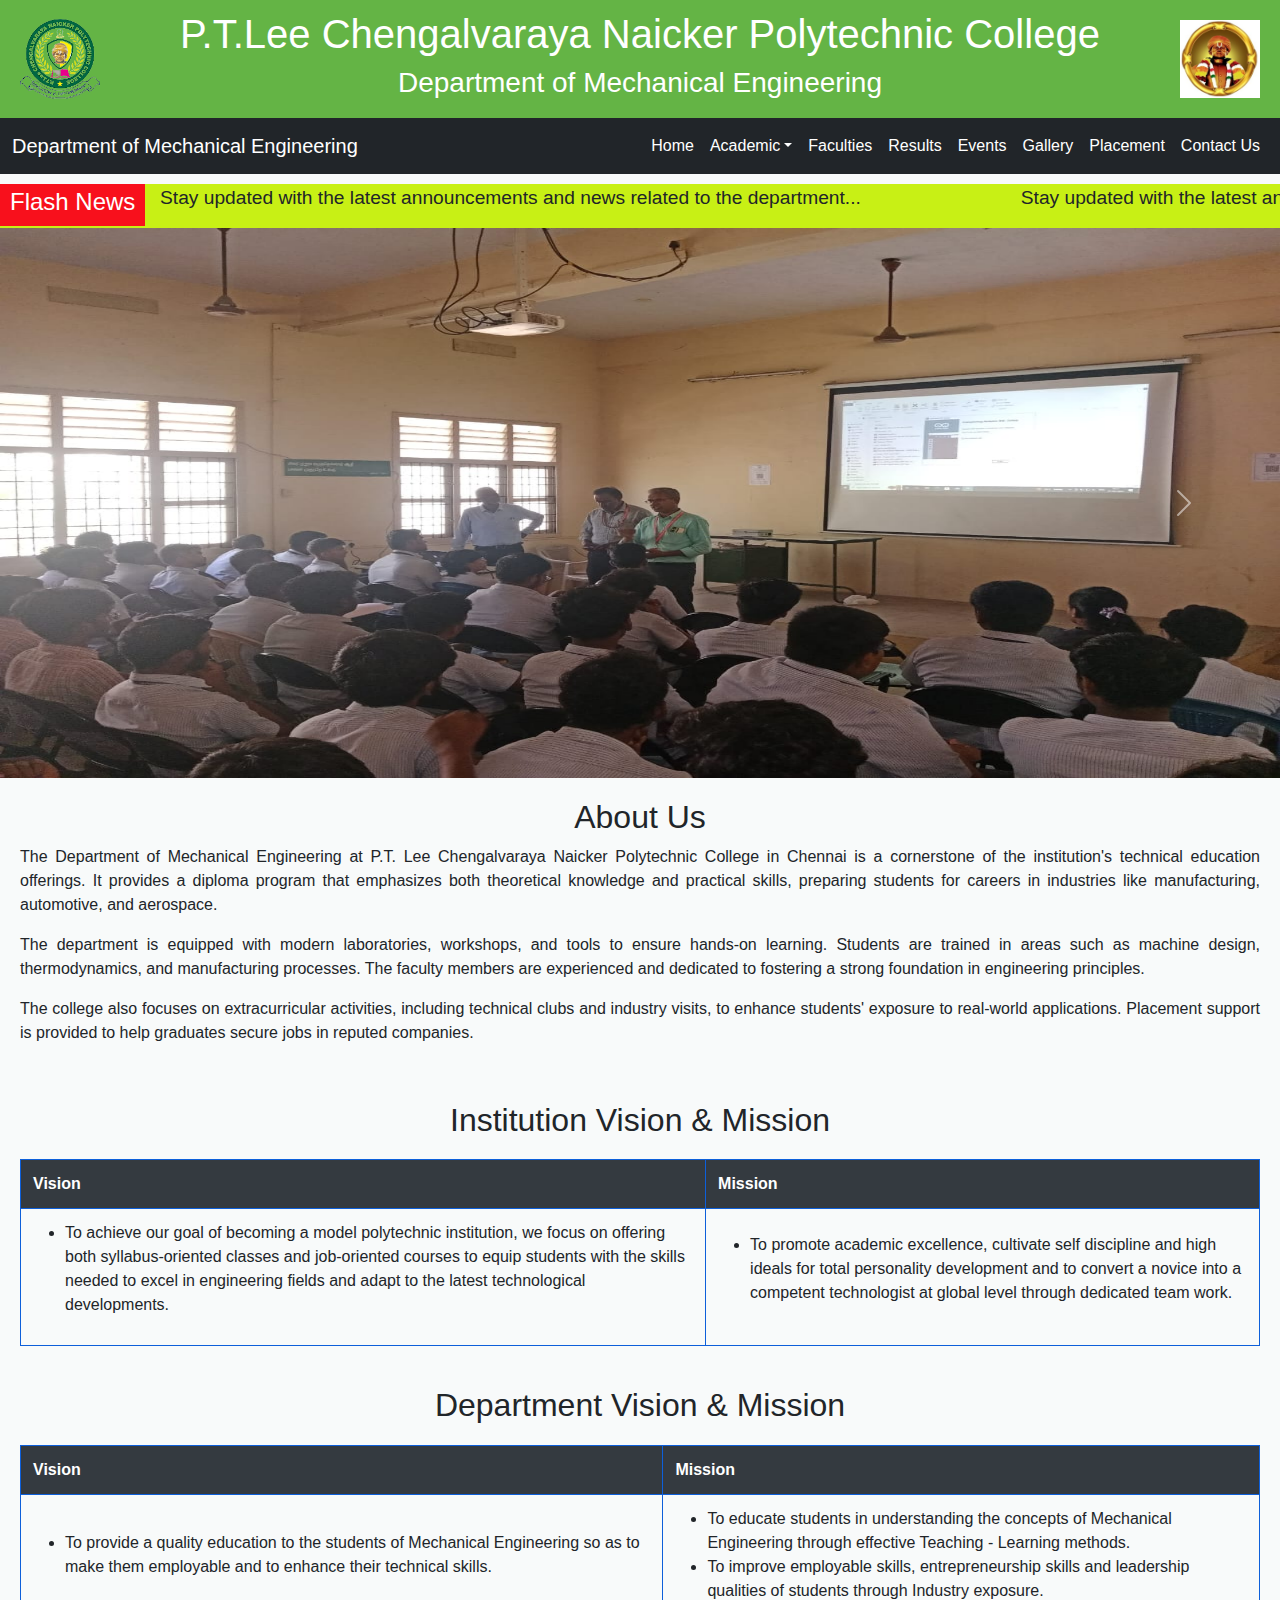
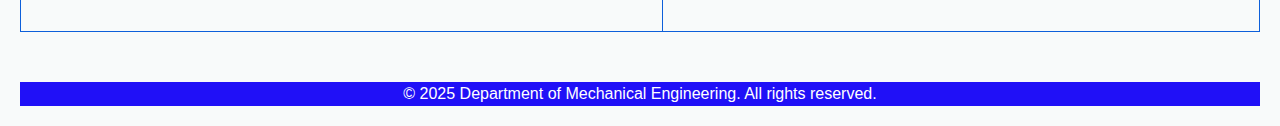
<file: index.html>
<!DOCTYPE html>
<html lang="en">
<head>
    <meta charset="UTF-8">
    <meta name="viewport" content="width=device-width, initial-scale=1.0">
    <title>Department of Mechanical Engineering</title>
    <link rel="shortcut icon" href="/images/logo1.png" type="image/x-icon">
    <!-- Bootstrap & FontAwesome CDN -->
    <link href="https://cdn.jsdelivr.net/npm/bootstrap@5.1.0/dist/css/bootstrap.min.css" rel="stylesheet">
    <link href="https://cdnjs.cloudflare.com/ajax/libs/font-awesome/6.0.0-beta3/css/all.min.css" rel="stylesheet">
    <link rel="stylesheet" href="styles.css">
    <style>
        /* Additional Inline Styles for Animation */
        @keyframes fadeIn {
            0% { opacity: 0; }
            100% { opacity: 1; }
        }
        .fadeIn {
            animation: fadeIn 2s ease-in;
        }
    </style>
</head>
<body>
    <!-- Header -->
    <header class="fadeIn">
        <div class="header-container d-flex justify-content-between align-items-center">
            <img src="images/logo1.png" alt="Logo 1" class="logo">
            <div class="text-center">
                <h1>P.T.Lee Chengalvaraya Naicker Polytechnic College</h1>
                <h3>Department of Mechanical Engineering</h3>
            </div>
            <img src="images/logo2.png" alt="Logo 2" class="logo">
        </div>
    </header>

    <!-- Navigation Bar -->
    <nav class="navbar navbar-expand-lg navbar-dark bg-dark">
        <div class="container-fluid">
            <a class="navbar-brand" href="index.html">Department of Mechanical Engineering</a>
            <button class="navbar-toggler" type="button" data-bs-toggle="collapse" data-bs-target="#navbarNav" aria-controls="navbarNav" aria-expanded="false" aria-label="Toggle navigation">
                <span class="navbar-toggler-icon"></span>
            </button>
            <div class="collapse navbar-collapse" id="navbarNav">
                <ul class="navbar-nav ms-auto">
                    <li class="nav-item"><a class="nav-link" href="index.html">Home</a></li>
                    
                    <li class="nav-item dropdown">
                        <a class="nav-link dropdown-toggle" href="#" id="navbarDropdownAcademic" role="button" data-bs-toggle="dropdown" aria-expanded="false">Academic</a>
                        <ul class="dropdown-menu" aria-labelledby="navbarDropdownAcademic">
                            <li><a class="dropdown-item" href="syllabus.html">Syllabus</a></li>
                            <li><a class="dropdown-item" href="https://tndotehub.in/qp/qp.php" target="_blank">Theory Question Bank</a></li>
                            <li><a class="dropdown-item" href="https://dte.tn.gov.in/-n-scheme-vi-th-semester-practical-question-bank-for-regular-courses-updated" target="_blank">Practical Question Bank</a></li>
                        </ul>
                    </li>
                    <li class="nav-item"><a class="nav-link" href="faculties.html">Faculties</a></li>
                    <li class="nav-item"><a class="nav-link" href="results.html">Results</a></li>
                    <li class="nav-item"><a class="nav-link" href="events.html">Events</a></li>
                    <li class="nav-item"><a class="nav-link" href="gallery.html">Gallery</a></li>
                    <li class="nav-item"><a class="nav-link" href="placement.html">Placement</a></li>
                    <li class="nav-item"><a class="nav-link" href="contact.html">Contact Us</a></li>
                </ul>
            </div>
        </div>
    </nav>

    <!-- Home Page Sections -->
    <main>
        <!-- Flash News Section -->
<section id="flash-news" class="fadeIn">
    <div class="flash-news-container">
        <h3 class="flash-news-heading">Flash News</h3>
        <p class="flash-news-content">Stay updated with the latest announcements and news related to the department...</p> 
        <p class="flash-news-content">Stay updated with the latest announcements and news related to the department...</p>
    </div>
</section>

       <!-- Image Slider Section -->
        <center><section id="image-slider" class="fadeIn">
            <!-- <h3>Photo Gallery</h3> -->
            <div id="carouselExample" class="carousel slide" data-bs-ride="carousel">
                <div class="carousel-inner">
                    <div class="carousel-item active">
                        <img src="images/slide1.jpeg" class="d-block w-100" style="height: 550px;" alt="Slide 1">
                    </div>
                    <div class="carousel-item">
                        <img src="images/slide2.jpeg" class="d-block w-100" alt="Slide 2">
                    </div>
                    <div class="carousel-item">
                        <img src="images/slide3.jpeg" class="d-block w-100" alt="Slide 3">
                    </div>
                    <div class="carousel-item">
                        <img src="images/slide4.jpeg" class="d-block w-100" alt="Slide 3">
                    </div>
                </div>
                <button class="carousel-control-prev" type="button" data-bs-target="#carouselExample" data-bs-slide="prev">
                    <span class="carousel-control-prev-icon" aria-hidden="true"></span>
                    <span class="visually-hidden">Previous</span>
                </button>
                <button class="carousel-control-next" type="button" data-bs-target="#carouselExample" data-bs-slide="next">
                    <span class="carousel-control-next-icon" aria-hidden="true"></span>
                    <span class="visually-hidden">Next</span>
                </button>
            </div>
        </section></center>

        <section id="about-us" class="fadeIn" style="padding: 20px;">
            <center><h2>About Us</h2></center>
            <p style="text-align: justify;">The Department of Mechanical Engineering at P.T. Lee Chengalvaraya Naicker Polytechnic College in Chennai is a cornerstone of the institution's technical education offerings. It provides a diploma program that emphasizes both theoretical knowledge and practical skills, preparing students for careers in industries like manufacturing, automotive, and aerospace.</p>

            <p style="text-align: justify;">The department is equipped with modern laboratories, workshops, and tools to ensure hands-on learning. Students are trained in areas such as machine design, thermodynamics, and manufacturing processes. The faculty members are experienced and dedicated to fostering a strong foundation in engineering principles.</p>

            <p style="text-align: justify;">The college also focuses on extracurricular activities, including technical clubs and industry visits, to enhance students' exposure to real-world applications. Placement support is provided to help graduates secure jobs in reputed companies.</p>
        </section>

        <section id="institution-vision-mission" class="fadeIn" style="padding: 20px;">
            <center>
                <h2>Institution Vision & Mission</h2>
                <table style="align-content: center;">
                    <tr><th>Vision</th><th>Mission</th></tr>
                    <tr><td><ul><li>To achieve our goal of becoming a model polytechnic institution, we focus on offering both syllabus-oriented classes and job-oriented courses to equip students with the skills needed to excel in engineering fields and adapt to the latest technological developments.</li></ul>
                    
                    </td><td><ul><li>To promote academic excellence, cultivate self discipline and high ideals for total personality development and to convert a novice into a competent technologist at global level through dedicated team work.</li>
                    </ul></td></tr>
                </table>
                
            </section>
            </center>
            

        <section id="department-vision-mission" class="fadeIn" style="padding: 20px;">
            <center>
                <h2>Department Vision & Mission</h2>
                <table style="align-content: center;">
                    <tr><th>Vision</th><th>Mission</th></tr>
                    <tr><td><ul><li>To provide a quality education to the students of Mechanical Engineering so as to make them employable and to enhance their technical skills.</li></ul>
                    
                    </td><td><ul><li>To educate students in understanding the concepts of Mechanical Engineering through effective Teaching - Learning methods.</li>
                    <li>To improve employable skills, entrepreneurship skills and leadership qualities of students through Industry exposure.</li></ul></td></tr>
                </table>
                
            </section>
            </center>
        </section>

 
       
    </main>

    <!-- Footer Section -->
    <footer class="fadeIn">
        <p>&copy; 2025 Department of Mechanical Engineering. All rights reserved.</p>
    </footer>

    <!-- External JS for Bootstrap -->
    <script src="https://cdn.jsdelivr.net/npm/bootstrap@5.1.0/dist/js/bootstrap.bundle.min.js"></script>
</body>
</html>
</file>
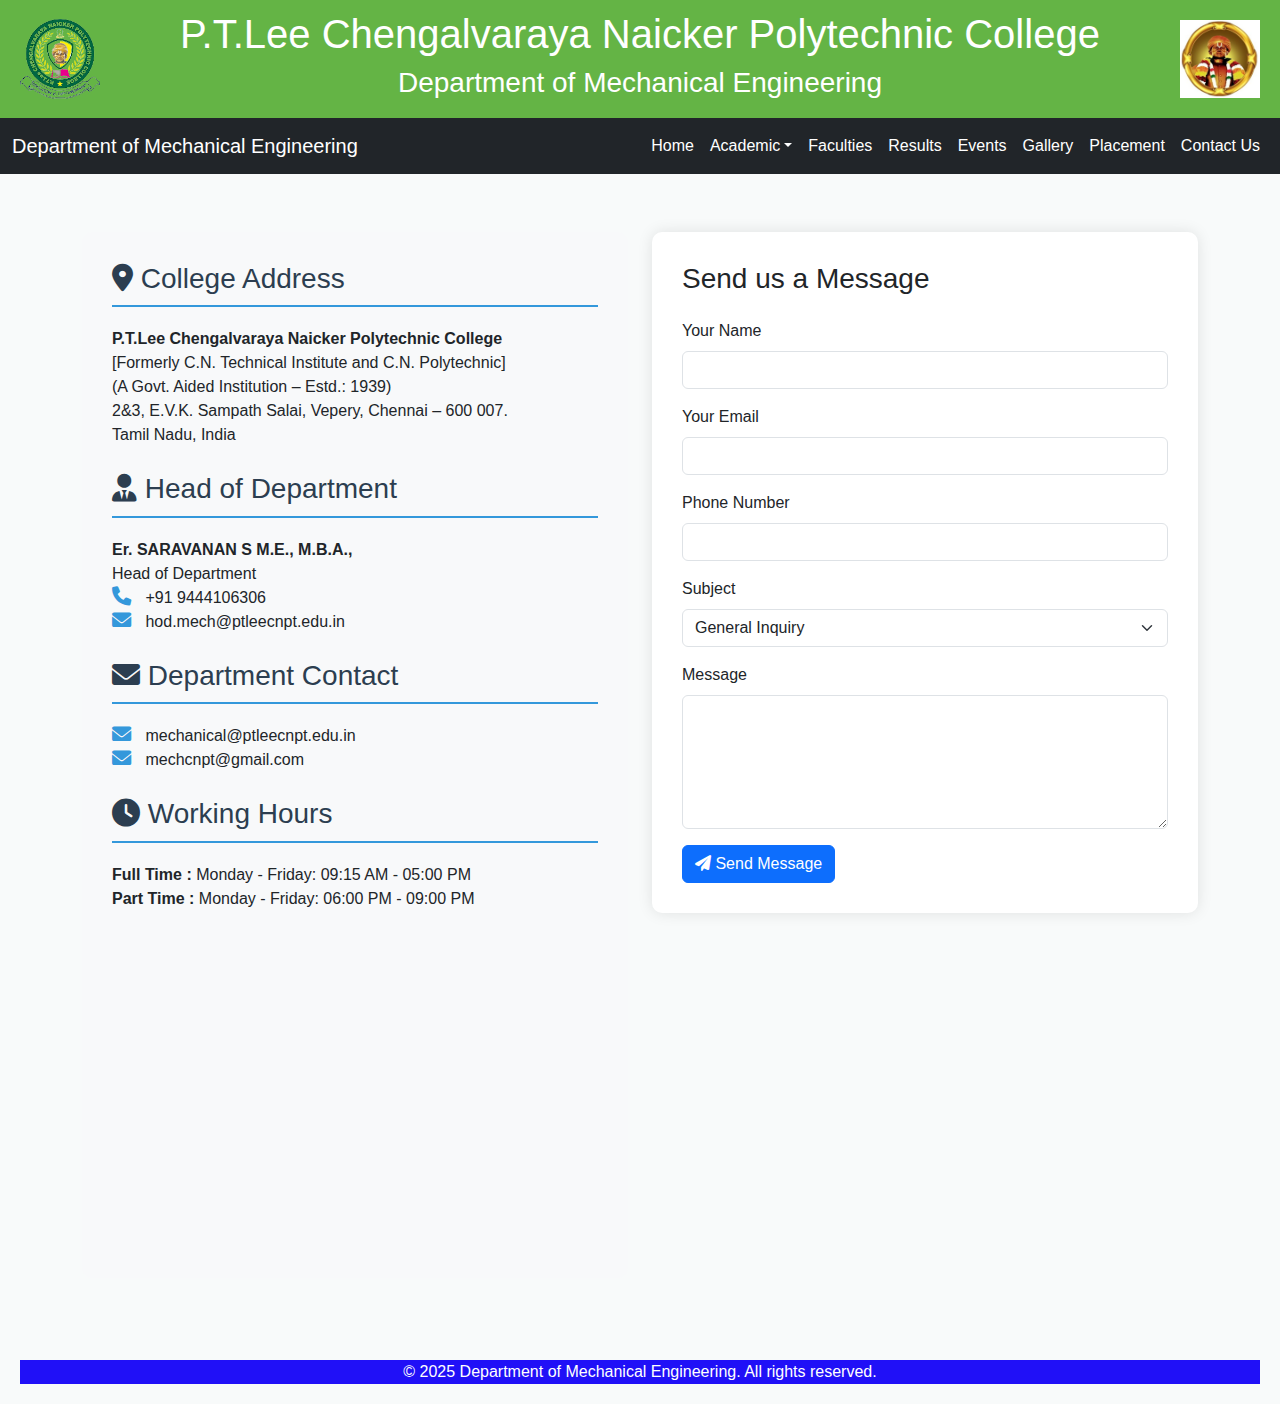
<file: contact.html>
<!DOCTYPE html>
<html lang="en">
<head>
    <meta charset="UTF-8">
    <meta name="viewport" content="width=device-width, initial-scale=1.0">
    <title>Contact Us - Department of Mechanical Engineering</title>
    <link rel="shortcut icon" href="/images/logo1.png" type="image/x-icon">
    <!-- Bootstrap & FontAwesome CDN -->
    <link href="https://cdn.jsdelivr.net/npm/bootstrap@5.1.0/dist/css/bootstrap.min.css" rel="stylesheet">
    <link rel="stylesheet" href="https://cdnjs.cloudflare.com/ajax/libs/font-awesome/6.0.0-beta3/css/all.min.css">
    <link rel="stylesheet" href="styles.css">
    <style>
        body {
            font-family: 'Segoe UI', Tahoma, Geneva, Verdana, sans-serif;
        }
        .contact-info {
            background-color: #f8f9fa;
            padding: 30px;
            border-radius: 10px;
            height: 100%;
        }
        .contact-info h3 {
            color: #2c3e50;
            border-bottom: 2px solid #3498db;
            padding-bottom: 10px;
            margin-bottom: 20px;
        }
        .contact-item {
            margin-bottom: 25px;
        }
        .contact-item i {
            color: #3498db;
            font-size: 1.2rem;
            margin-right: 10px;
        }
        .contact-form {
            padding: 30px;
            background-color: white;
            border-radius: 10px;
            box-shadow: 0 0 15px rgba(0,0,0,0.1);
        }
        .map-container {
            margin-top: 30px;
            border-radius: 10px;
            overflow: hidden;
        }
    </style>
</head>
<body>
    <!-- Header -->
    <header class="fadeIn">
        <div class="header-container d-flex justify-content-between align-items-center">
            <img src="/images/logo1.png" alt="Logo 1" class="logo">
            <div class="text-center">
                <h1>P.T.Lee Chengalvaraya Naicker Polytechnic College</h1>
                <h3>Department of Mechanical Engineering</h3>
            </div>
            <img src="/images/logo2.png" alt="Logo 2" class="logo">
        </div>
    </header>

    <!-- Navigation Bar -->
    <nav class="navbar navbar-expand-lg navbar-dark bg-dark">
        <div class="container-fluid">
            <a class="navbar-brand" href="#">Department of Mechanical Engineering</a>
            <button class="navbar-toggler" type="button" data-bs-toggle="collapse" data-bs-target="#navbarNav" aria-controls="navbarNav" aria-expanded="false" aria-label="Toggle navigation">
                <span class="navbar-toggler-icon"></span>
            </button>
            <div class="collapse navbar-collapse" id="navbarNav">
                <ul class="navbar-nav ms-auto">
                    <li class="nav-item"><a class="nav-link" href="index.html">Home</a></li>
                    <li class="nav-item dropdown">
                        <a class="nav-link dropdown-toggle" href="#" id="navbarDropdownAcademic" role="button" data-bs-toggle="dropdown" aria-expanded="false">Academic</a>
                        <ul class="dropdown-menu" aria-labelledby="navbarDropdownAcademic">
                            <li><a class="dropdown-item" href="syllabus.html">Syllabus</a></li>
                            <li><a class="dropdown-item" href="https://tndotehub.in/qp/qp.php" target="_blank">Theory Question Bank</a></li>
                            <li><a class="dropdown-item" href="https://dte.tn.gov.in/-n-scheme-vi-th-semester-practical-question-bank-for-regular-courses-updated" target="_blank">Practical Question Bank</a></li>
                        </ul>
                    </li>
                    <li class="nav-item"><a class="nav-link" href="faculties.html">Faculties</a></li>
                    <li class="nav-item"><a class="nav-link" href="results.html">Results</a></li>
                    <li class="nav-item"><a class="nav-link" href="events.html">Events</a></li>
                    <li class="nav-item"><a class="nav-link" href="gallery.html">Gallery</a></li>
                    <li class="nav-item"><a class="nav-link" href="placement.html">Placement</a></li>
                    <li class="nav-item"><a class="nav-link active" href="contact.html">Contact Us</a></li>
                </ul>
            </div>
        </div>
    </nav>

    <main class="container mt-5 mb-5">
        <div class="row">
            <!-- Left Column - Contact Information -->
            <div class="col-md-6 mb-4">
                <div class="contact-info">
                    <h3><i class="fas fa-map-marker-alt"></i> College Address</h3>
                    <div class="contact-item">
                        <p>
                            <strong>P.T.Lee Chengalvaraya Naicker Polytechnic College</strong><br>
                            [Formerly C.N. Technical Institute and C.N. Polytechnic] <br>
                            (A Govt. Aided Institution – Estd.: 1939)<br>
                            2&3, E.V.K. Sampath Salai, Vepery, Chennai – 600 007.<br>
                            Tamil Nadu, India
                        </p>
                    </div>

                    <h3><i class="fas fa-user-tie"></i> Head of Department</h3>
                    <div class="contact-item">
                        <p>
                            <strong>Er. SARAVANAN S M.E., M.B.A.,</strong><br>
                            Head of Department<br>
                            <i class="fas fa-phone"></i> +91 9444106306<br>
                            <i class="fas fa-envelope"></i> hod.mech@ptleecnpt.edu.in
                        </p>
                    </div>

                    <h3><i class="fas fa-envelope"></i> Department Contact</h3>
                    <div class="contact-item">
                        <p>
                            <!-- <i class="fas fa-phone"></i> +91 [Department Phone]<br>
                            <i class="fas fa-fax"></i> +91 [Fax Number]<br> -->
                            <i class="fas fa-envelope"></i> mechanical@ptleecnpt.edu.in <br>
                            <i class="fas fa-envelope"></i> mechcnpt@gmail.com
                        </p>
                    </div>

                    <h3><i class="fas fa-clock"></i> Working Hours</h3>
                    <div class="contact-item">
                        <p>
                            <strong>Full Time :</strong> Monday - Friday: 09:15 AM - 05:00 PM<br>
                            <strong>Part Time :</strong> Monday - Friday: 06:00 PM - 09:00 PM<br>
                        </p>
                    </div>

                    <div class="map-container">
                        <iframe src="https://www.google.com/maps/embed?pb=!1m10!1m8!1m3!1d816.9707281203063!2d80.26355028978962!3d13.087166535655856!3m2!1i1024!2i768!4f13.1!5e0!3m2!1sen!2sin!4v1742903981018!5m2!1sen!2sin" 
                                width="100%" 
                                height="300" 
                                style="border:0;" 
                                allowfullscreen="" 
                                loading="lazy">
                        </iframe>
                    </div>
                </div>
            </div>

            <!-- Right Column - Contact Form -->
            <div class="col-md-6">
                <div class="contact-form">
                    <h3 class="mb-4">Send us a Message</h3>
                    <form id="contact-form">
                        <div class="mb-3">
                            <label for="name" class="form-label">Your Name</label>
                            <input type="text" class="form-control" id="name" name="name" required>
                        </div>
                        <div class="mb-3">
                            <label for="email" class="form-label">Your Email</label>
                            <input type="email" class="form-control" id="email" name="email" required>
                        </div>
                        <div class="mb-3">
                            <label for="phone" class="form-label">Phone Number</label>
                            <input type="tel" class="form-control" id="phone" name="phone">
                        </div>
                        <div class="mb-3">
                            <label for="subject" class="form-label">Subject</label>
                            <select class="form-select" id="subject" name="subject">
                                <option value="general">General Inquiry</option>
                                <option value="admission">Admission Related</option>
                                <option value="placement">Placement Query</option>
                                <option value="feedback">Feedback/Suggestion</option>
                            </select>
                        </div>
                        <div class="mb-3">
                            <label for="message" class="form-label">Message</label>
                            <textarea class="form-control" id="message" name="message" rows="5" required></textarea>
                        </div>
                        <button type="submit" class="btn btn-primary">
                            <i class="fas fa-paper-plane"></i> Send Message
                        </button>
                    </form>
                </div>
            </div>
        </div>
    </main>

    <!-- Footer Section -->
    <footer>
        <p>&copy; 2025 Department of Mechanical Engineering. All rights reserved.</p>
    </footer>

    <script type="text/javascript">
        // Initialize EmailJS
        emailjs.init("user_yourUserID");

        // Form submission handler
        document.getElementById("contact-form").addEventListener("submit", function(event) {
            event.preventDefault();

            // Show loading state
            const submitBtn = event.target.querySelector('button[type="submit"]');
            const originalText = submitBtn.innerHTML;
            submitBtn.innerHTML = '<i class="fas fa-spinner fa-spin"></i> Sending...';
            submitBtn.disabled = true;

            // Send email using EmailJS
            emailjs.sendForm('your_service_id', 'your_template_id', this)
                .then(function(response) {
                    alert('Message sent successfully! Thank you for contacting us.');
                    document.getElementById("contact-form").reset();
                }, function(error) {
                    alert('Error: ' + error.text);
                })
                .finally(function() {
                    submitBtn.innerHTML = originalText;
                    submitBtn.disabled = false;
                });
        });
    </script>

    <!-- External JS for Bootstrap -->
    <script src="https://cdn.jsdelivr.net/npm/bootstrap@5.1.0/dist/js/bootstrap.bundle.min.js"></script>
</body>
</html>
</file>
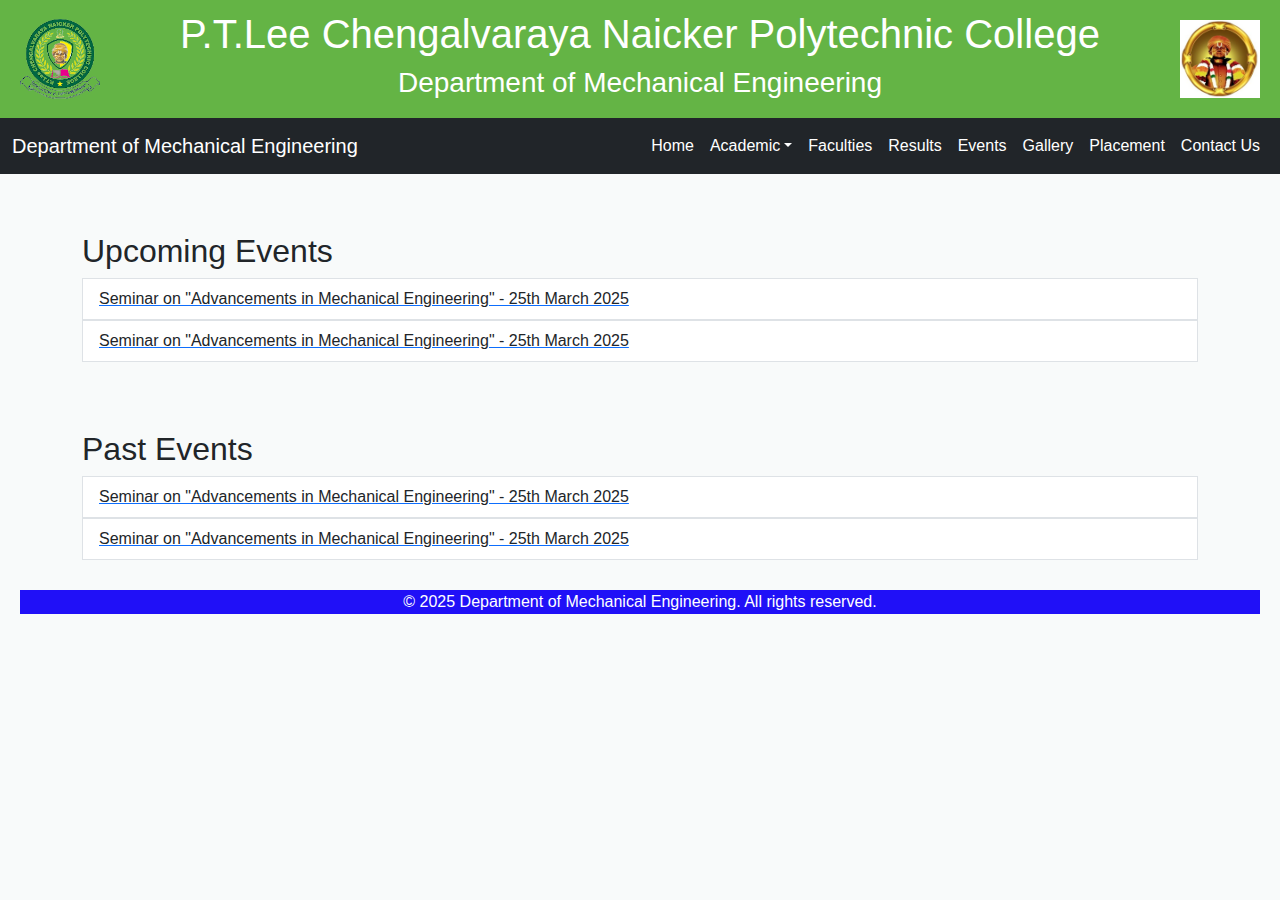
<file: events.html>
<!DOCTYPE html>
<html lang="en">
<head>
    <meta charset="UTF-8">
    <meta name="viewport" content="width=device-width, initial-scale=1.0">
    <title>Events - Department of Mechanical Engineering</title>
    <link rel="shortcut icon" href="/images/logo1.png" type="image/x-icon">
    <!-- Bootstrap & FontAwesome CDN -->
    <link href="https://cdn.jsdelivr.net/npm/bootstrap@5.1.0/dist/css/bootstrap.min.css" rel="stylesheet">
    <link rel="stylesheet" href="styles.css">
</head>
<body>
   <!-- Header -->
   <header class="fadeIn">
    <div class="header-container d-flex justify-content-between align-items-center">
        <img src="/images/logo1.png" alt="Logo 1" class="logo">
        <div class="text-center">
            <h1>P.T.Lee Chengalvaraya Naicker Polytechnic College</h1>
            <h3>Department of Mechanical Engineering</h3>
        </div>
        <img src="/images/logo2.png" alt="Logo 2" class="logo">
    </div>
</header>

<!-- Navigation Bar -->
<nav class="navbar navbar-expand-lg navbar-dark bg-dark">
    <div class="container-fluid">
        <a class="navbar-brand" href="#">Department of Mechanical Engineering</a>
        <button class="navbar-toggler" type="button" data-bs-toggle="collapse" data-bs-target="#navbarNav" aria-controls="navbarNav" aria-expanded="false" aria-label="Toggle navigation">
            <span class="navbar-toggler-icon"></span>
        </button>
        <div class="collapse navbar-collapse" id="navbarNav">
            <ul class="navbar-nav ms-auto">
                <li class="nav-item"><a class="nav-link" href="index.html">Home</a></li>
               
                <li class="nav-item dropdown">
                    <a class="nav-link dropdown-toggle" href="#" id="navbarDropdownAcademic" role="button" data-bs-toggle="dropdown" aria-expanded="false">Academic</a>
                    <ul class="dropdown-menu" aria-labelledby="navbarDropdownAcademic">
                        <li><a class="dropdown-item" href="syllabus.html">Syllabus</a></li>
                        <li><a class="dropdown-item" href="https://tndotehub.in/qp/qp.php" target="_blank">Theory Question Bank</a></li>
                        <li><a class="dropdown-item" href="https://dte.tn.gov.in/-n-scheme-vi-th-semester-practical-question-bank-for-regular-courses-updated" target="_blank">Practical Question Bank</a></li>
                    </ul>
                </li>
                <li class="nav-item"><a class="nav-link" href="faculties.html">Faculties</a></li>
                <li class="nav-item"><a class="nav-link" href="results.html">Results</a></li>
                <li class="nav-item"><a class="nav-link" href="events.html">Events</a></li>
                <li class="nav-item"><a class="nav-link" href="gallery.html">Gallery</a></li>
                <li class="nav-item"><a class="nav-link" href="placement.html">Placement</a></li>
                <li class="nav-item"><a class="nav-link" href="contact.html">Contact Us</a></li>
            </ul>
        </div>
    </div>
</nav>

    <main class="container mt-5">
        <h2>Upcoming Events</h2>
        <ul class="list-group">
            <a href="http://ptleecnpt.edu.in" target="_blank"><li class="list-group-item">Seminar on "Advancements in Mechanical Engineering" - 25th March 2025</li></a>
            <a href="http://ptleecnpt.edu.in" target="_blank"><li class="list-group-item">Seminar on "Advancements in Mechanical Engineering" - 25th March 2025</li></a>
            <!-- Add more events as necessary -->
        </ul>
    </main>
    <main class="container mt-5">
        <h2>Past Events</h2>
        <ul class="list-group">
            <a href="http://ptleecnpt.edu.in" target="_blank"><li class="list-group-item">Seminar on "Advancements in Mechanical Engineering" - 25th March 2025</li></a>
            <a href="http://ptleecnpt.edu.in" target="_blank"><li class="list-group-item">Seminar on "Advancements in Mechanical Engineering" - 25th March 2025</li></a>
            <!-- Add more events as necessary -->
        </ul>
    </main>

    <!-- Footer Section -->
    <footer>
        <p>&copy; 2025 Department of Mechanical Engineering. All rights reserved.</p>
    </footer>

    <!-- External JS for Bootstrap -->
    <script src="https://cdn.jsdelivr.net/npm/bootstrap@5.1.0/dist/js/bootstrap.bundle.min.js"></script>
</body>
</html>
</file>
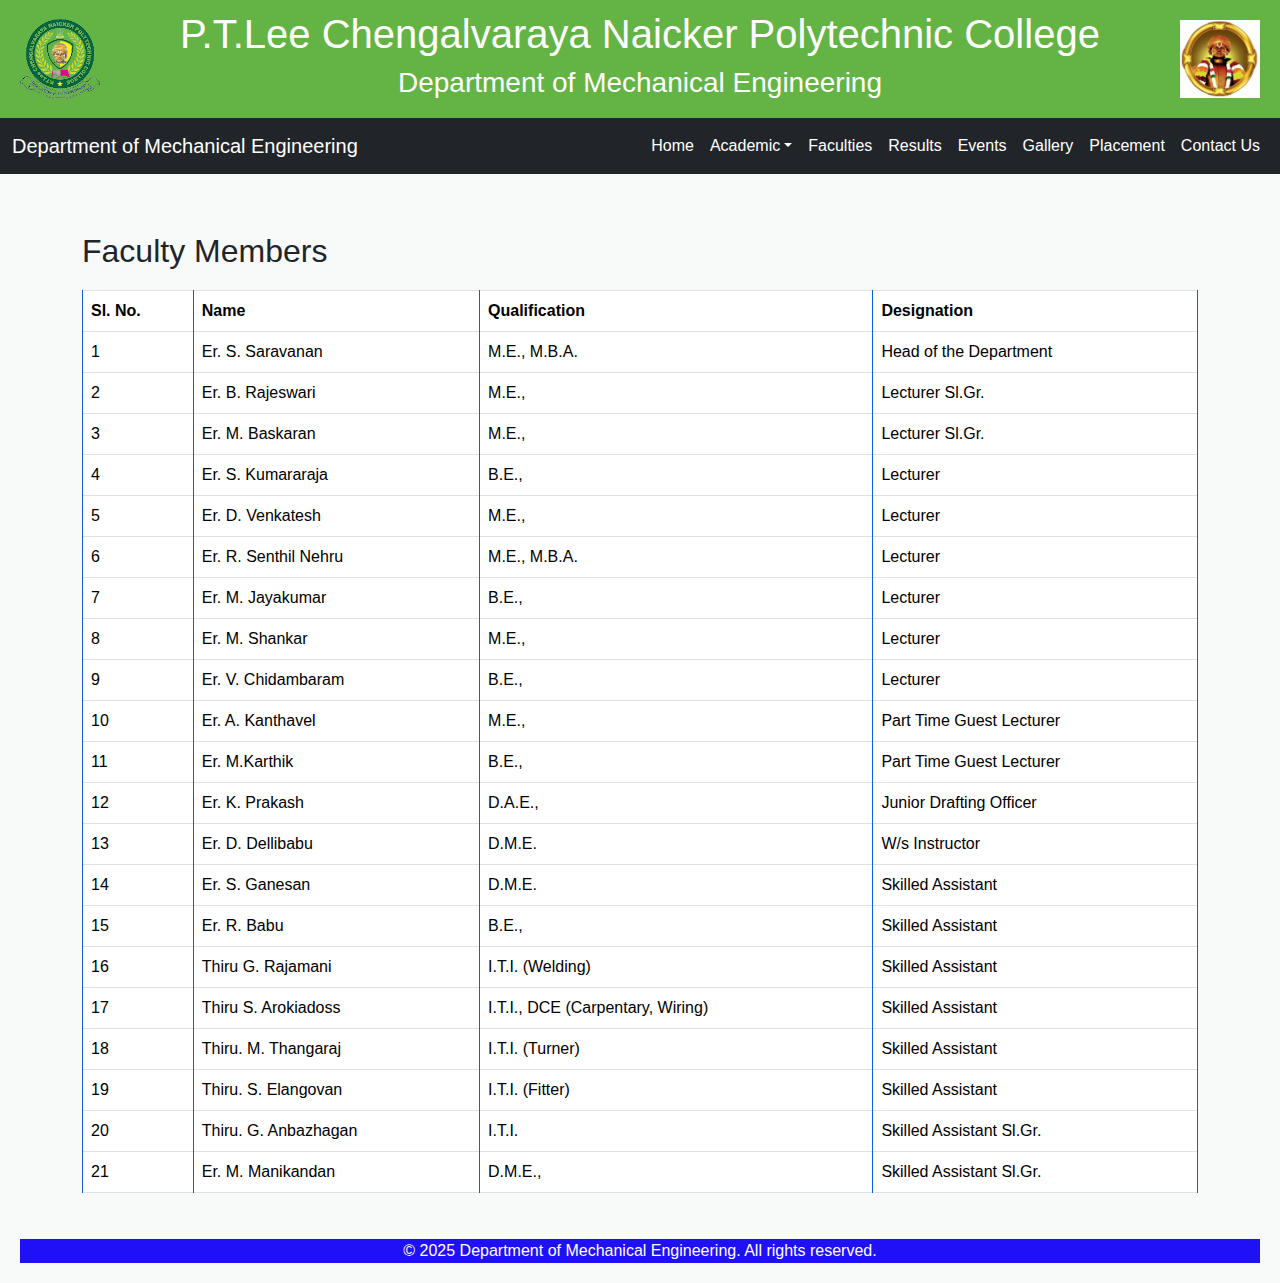
<file: faculties.html>
<!DOCTYPE html>
<html lang="en">
<head>
    <meta charset="UTF-8">
    <meta name="viewport" content="width=device-width, initial-scale=1.0">
    <title>Faculties - Department of Mechanical Engineering</title>
    <link rel="shortcut icon" href="images/logo1.png" type="image/x-icon">
    <!-- Bootstrap & FontAwesome CDN -->
    <link href="https://cdn.jsdelivr.net/npm/bootstrap@5.1.0/dist/css/bootstrap.min.css" rel="stylesheet">
    <link rel="stylesheet" href="styles.css">
</head>
<body>
   <!-- Header -->
   <header class="fadeIn">
    <div class="header-container d-flex justify-content-between align-items-center">
        <img src="images/logo1.png" alt="Logo 1" class="logo">
        <div class="text-center">
            <h1>P.T.Lee Chengalvaraya Naicker Polytechnic College</h1>
            <h3>Department of Mechanical Engineering</h3>
        </div>
        <img src="images/logo2.png" alt="Logo 2" class="logo">
    </div>
</header>

<!-- Navigation Bar -->
<nav class="navbar navbar-expand-lg navbar-dark bg-dark">
    <div class="container-fluid">
        <a class="navbar-brand" href="#">Department of Mechanical Engineering</a>
        <button class="navbar-toggler" type="button" data-bs-toggle="collapse" data-bs-target="#navbarNav" aria-controls="navbarNav" aria-expanded="false" aria-label="Toggle navigation">
            <span class="navbar-toggler-icon"></span>
        </button>
        <div class="collapse navbar-collapse" id="navbarNav">
            <ul class="navbar-nav ms-auto">
                <li class="nav-item"><a class="nav-link" href="index.html">Home</a></li>
                
                <li class="nav-item dropdown">
                    <a class="nav-link dropdown-toggle" href="#" id="navbarDropdownAcademic" role="button" data-bs-toggle="dropdown" aria-expanded="false">Academic</a>
                    <ul class="dropdown-menu" aria-labelledby="navbarDropdownAcademic">
                        <li><a class="dropdown-item" href="syllabus.html">Syllabus</a></li>
                        <li><a class="dropdown-item" href="https://tndotehub.in/qp/qp.php" target="_blank">Theory Question Bank</a></li>
                        <li><a class="dropdown-item" href="https://dte.tn.gov.in/-n-scheme-vi-th-semester-practical-question-bank-for-regular-courses-updated" target="_blank">Practical Question Bank</a></li>
                    </ul>
                </li>
                <li class="nav-item"><a class="nav-link" href="faculties.html">Faculties</a></li>
                <li class="nav-item"><a class="nav-link" href="results.html">Results</a></li>
                <li class="nav-item"><a class="nav-link" href="events.html">Events</a></li>
                <li class="nav-item"><a class="nav-link" href="gallery.html">Gallery</a></li>
                <li class="nav-item"><a class="nav-link" href="placement.html">Placement</a></li>
                <li class="nav-item"><a class="nav-link" href="contact.html">Contact Us</a></li>
            </ul>
        </div>
    </div>
</nav>
    <main class="container mt-5">
        <h2>Faculty Members</h2>
        <table class="table table-bordered">
            <thead style="background-color: blue;">
                <tr>
                    <th>Sl. No.</th>
                    <th>Name</th>
                    <th>Qualification</th>
                    <th>Designation</th>
                    <!-- <th>Years of Experience</th> -->
                </tr>
            </thead>
            <tbody>
                <tr>
                    <td>1</td>
                    <td>Er. S. Saravanan</td>
                    <td>M.E., M.B.A.</td>
                    <td>Head of the Department</td>
                    <!-- <td>15</td> -->
                </tr>
                <tr>
                    <td>2</td>
                    <td>Er. B. Rajeswari</td>
                    <td>M.E.,</td>
                    <td>Lecturer Sl.Gr.</td>
                    <!-- <td>8</td> -->
                </tr>
                <tr>
                    <td>3</td>
                    <td>Er. M. Baskaran</td>
                    <td>M.E.,</td>
                    <td>Lecturer Sl.Gr.</td>
                    <!-- <td>8</td> -->
                </tr>
                <tr>
                    <td>4</td>
                    <td>Er. S. Kumararaja</td>
                    <td>B.E.,</td>
                    <td>Lecturer </td>
                    <!-- <td>8</td> -->
                </tr>
                <tr>
                    <td>5</td>
                    <td>	Er. D. Venkatesh</td>
                    <td>M.E.,</td>
                    <td>Lecturer </td>
                    <!-- <td>8</td> -->
                </tr>
                <tr>
                    <td>6</td>
                    <td>Er. R. Senthil Nehru</td>
                    <td>M.E., M.B.A.</td>
                    <td>Lecturer </td>
                    <!-- <td>8</td> -->
                </tr>
                <tr>
                    <td>7</td>
                    <td>Er. M. Jayakumar</td>
                    <td>B.E.,</td>
                    <td>Lecturer </td>
                    <!-- <td>8</td> -->
                </tr>
                <tr>
                    <td>8</td>
                    <td>Er. M. Shankar</td>
                    <td>M.E.,</td>
                    <td>Lecturer </td>
                    <!-- <td>8</td> -->
                </tr>
                <tr>
                    <td>9</td>
                    <td>Er. V. Chidambaram</td>
                    <td>B.E.,</td>
                    <td>Lecturer </td>
                    <!-- <td>8</td> -->
                </tr>
                <tr>
                    <td>10</td>
                    <td>Er. A. Kanthavel</td>
                    <td>M.E.,</td>
                    <td>Part Time Guest Lecturer</td>
                    <!-- <td>8</td> -->
                </tr>
                <tr>
                    <td>11</td>
                    <td>Er. M.Karthik</td>
                    <td>B.E.,</td>
                    <td>Part Time Guest Lecturer </td>
                    <!-- <td>8</td> -->
                </tr>
                <tr>
                    <td>12</td>
                    <td>Er. K. Prakash</td>
                    <td>D.A.E.,</td>
                    <td>Junior Drafting Officer </td>
                    <!-- <td>8</td> -->
                </tr>
                <tr>
                    <td>13</td>
                    <td>Er. D. Dellibabu</td>
                    <td>D.M.E.</td>
                    <td>W/s Instructor</td>
                    <!-- <td>8</td> -->
                </tr>
                <tr>
                    <td>14</td>
                    <td>Er. S. Ganesan</td>
                    <td>D.M.E.</td>
                    <td>Skilled Assistant</td>
                    <!-- <td>8</td> -->
                </tr>
                <tr>
                    <td>15</td>
                    <td>Er. R. Babu</td>
                    <td>B.E.,</td>
                    <td>Skilled Assistant</td>
                    <!-- <td>8</td> -->
                </tr>
                <tr>
                    <td>16</td>
                    <td>Thiru G. Rajamani</td>
                    <td>I.T.I. (Welding)</td>
                    <td>Skilled Assistant</td>
                    <!-- <td>8</td> -->
                </tr>
                <tr>
                    <td>17</td>
                    <td>Thiru S. Arokiadoss</td>
                    <td>I.T.I., DCE (Carpentary, Wiring)</td>
                    <td>Skilled Assistant</td>
                    <!-- <td>8</td> -->
                </tr>
                <tr>
                    <td>18</td>
                    <td>Thiru. M. Thangaraj</td>
                    <td>I.T.I. (Turner)</td>
                    <td>Skilled Assistant</td>
                    <!-- <td>8</td> -->
                </tr>
                <tr>
                    <td>19</td>
                    <td>Thiru. S. Elangovan</td>
                    <td>I.T.I. (Fitter)</td>
                    <td>Skilled Assistant</td>
                    <!-- <td>8</td> -->
                </tr>
                <tr>
                    <td>20</td>
                    <td>Thiru. G. Anbazhagan</td>
                    <td>I.T.I. </td>
                    <td>Skilled Assistant Sl.Gr.</td>
                    <!-- <td>8</td> -->
                </tr>
                <tr>
                    <td>21</td>
                    <td>Er. M. Manikandan</td>
                    <td>D.M.E., </td>
                    <td>Skilled Assistant Sl.Gr.</td>
                    <!-- <td>8</td> -->
                </tr>

                <!-- Add more rows as necessary -->
            </tbody>
        </table>
    </main>

    <!-- Footer Section -->
    <footer>
        <p>&copy; 2025 Department of Mechanical Engineering. All rights reserved.</p>
    </footer>

    <!-- External JS for Bootstrap -->
    <script src="https://cdn.jsdelivr.net/npm/bootstrap@5.1.0/dist/js/bootstrap.bundle.min.js"></script>
</body>
</html>
</file>
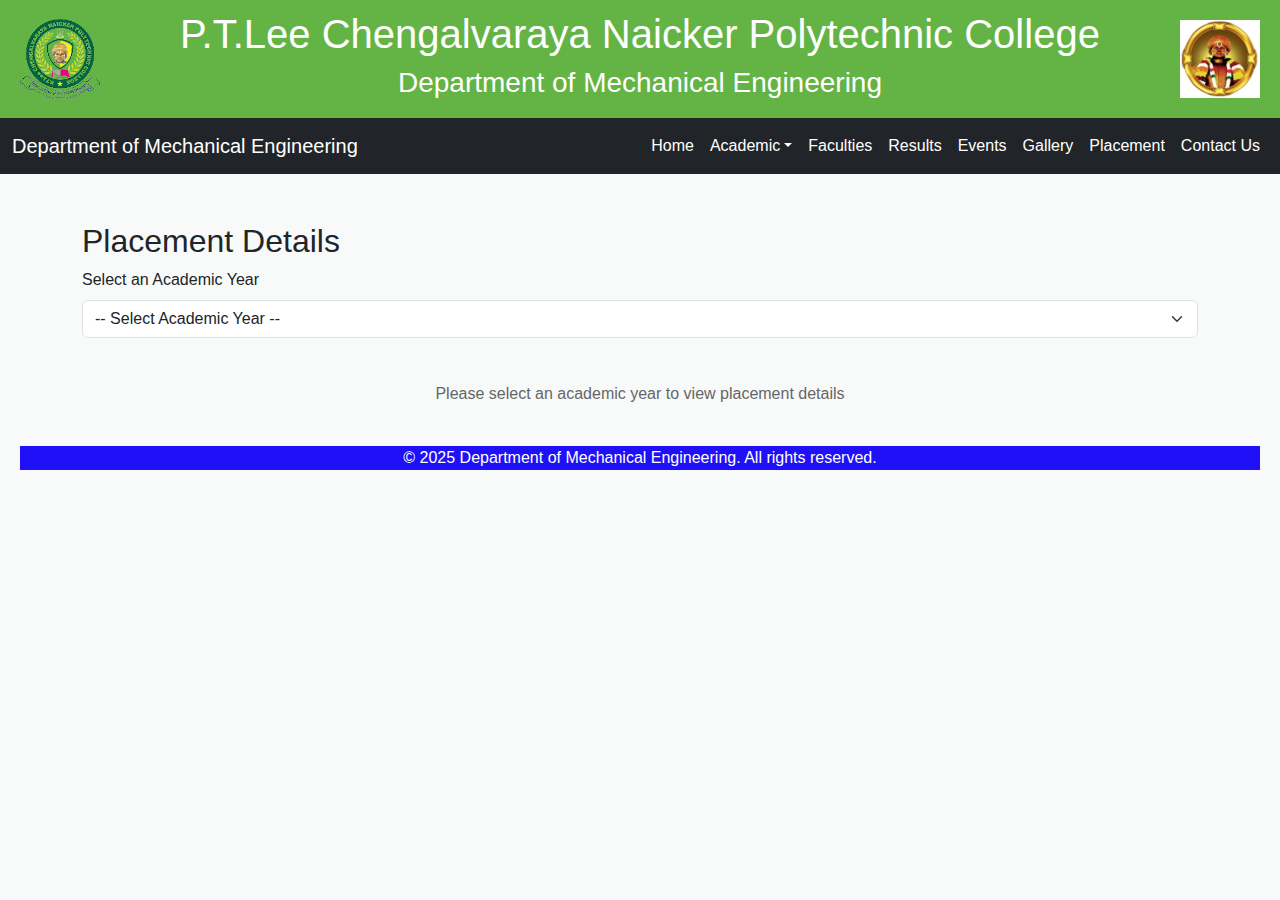
<file: placement.html>
<!DOCTYPE html>
<html lang="en">
<head>
    <meta charset="UTF-8">
    <meta name="viewport" content="width=device-width, initial-scale=1.0">
    <title>Placement - Department of Mechanical Engineering</title>
    <link rel="shortcut icon" href="images/logo1.png" type="image/x-icon">
    <!-- Bootstrap & FontAwesome CDN -->
    <link href="https://cdn.jsdelivr.net/npm/bootstrap@5.1.0/dist/css/bootstrap.min.css" rel="stylesheet">
    <link rel="stylesheet" href="styles.css">
    <style>
        .placement-table {
            width: 100%;
            border-collapse: collapse;
            margin-top: 20px;
        }
        .placement-table th, .placement-table td {
            border: 1px solid #ddd;
            padding: 8px;
            text-align: left;
        }
        .placement-table th {
            background-color: #1546cc;
        }
        .placement-table tr:nth-child(even) {
            background-color: #f9f9f9;
        }
        .no-data {
            text-align: center;
            padding: 20px;
            color: #666;
        }
        .selected-year {
            text-align: center;
            font-size: 1.5rem;
            margin: 15px 0;
            color: #2c3e50;
            font-weight: bold;
        }
    </style>
</head>
<body>
    <!-- Header -->
    <header class="fadeIn">
        <div class="header-container d-flex justify-content-between align-items-center">
            <img src="images/logo1.png" alt="Logo 1" class="logo">
            <div class="text-center">
                <h1>P.T.Lee Chengalvaraya Naicker Polytechnic College</h1>
                <h3>Department of Mechanical Engineering</h3>
            </div>
            <img src="images/logo2.png" alt="Logo 2" class="logo">
        </div>
    </header>

    <!-- Navigation Bar -->
    <nav class="navbar navbar-expand-lg navbar-dark bg-dark">
        <div class="container-fluid">
            <a class="navbar-brand" href="#">Department of Mechanical Engineering</a>
            <button class="navbar-toggler" type="button" data-bs-toggle="collapse" data-bs-target="#navbarNav" aria-controls="navbarNav" aria-expanded="false" aria-label="Toggle navigation">
                <span class="navbar-toggler-icon"></span>
            </button>
            <div class="collapse navbar-collapse" id="navbarNav">
                <ul class="navbar-nav ms-auto">
                    <li class="nav-item"><a class="nav-link" href="index.html">Home</a></li>
                 
                    <li class="nav-item dropdown">
                        <a class="nav-link dropdown-toggle" href="#" id="navbarDropdownAcademic" role="button" data-bs-toggle="dropdown" aria-expanded="false">Academic</a>
                        <ul class="dropdown-menu" aria-labelledby="navbarDropdownAcademic">
                            <li><a class="dropdown-item" href="syllabus.html">Syllabus</a></li>
                            <li><a class="dropdown-item" href="https://tndotehub.in/qp/qp.php" target="_blank">Theory Question Bank</a></li>
                            <li><a class="dropdown-item" href="https://dte.tn.gov.in/-n-scheme-vi-th-semester-practical-question-bank-for-regular-courses-updated" target="_blank">Practical Question Bank</a></li>
                        </ul>
                    </li>
                    <li class="nav-item"><a class="nav-link" href="faculties.html">Faculties</a></li>
                    <li class="nav-item"><a class="nav-link" href="results.html">Results</a></li>
                    <li class="nav-item"><a class="nav-link" href="events.html">Events</a></li>
                    <li class="nav-item"><a class="nav-link" href="gallery.html">Gallery</a></li>
                    <li class="nav-item"><a class="nav-link active" href="placement.html">Placement</a></li>
                    <li class="nav-item"><a class="nav-link" href="contact.html">Contact Us</a></li>
                </ul>
            </div>
        </div>
    </nav>

    <!-- Placement Section -->
    <div class="container mt-5">
        <h2>Placement Details</h2>
        
        <!-- Academic Year Selection Dropdown -->
        <div class="mb-4">
            <label for="year-select" class="form-label">Select an Academic Year</label>
            <select id="year-select" class="form-select" onchange="showPlacementDetails()">
                <option value="">-- Select Academic Year --</option>
                <option value="2021-2024">AY 2021-2024</option>
                <option value="2020-2023">AY 2020-2023</option>
                <option value="2019-2022">AY 2019-2022</option>
            </select>
        </div>

        <!-- Placement Details Section -->
        <div id="placement-details">
            <p class="no-data">Please select an academic year to view placement details</p>
        </div>
    </div>

    <!-- Footer Section -->
    <footer>
        <p>&copy; 2025 Department of Mechanical Engineering. All rights reserved.</p>
    </footer>

    <script>
        // Sample placement data for different academic years
        const placementData = {
            "2021-2024": [
                { slNo: 1, name: "Ramesh Kumar", company: "TATA Motors", designation: "Junior Engineer", salary: "₹25,000" },
                { slNo: 2, name: "Suresh Babu", company: "Ashok Leyland", designation: "Trainee Engineer", salary: "₹22,000" },
                { slNo: 3, name: "Priya M", company: "TVS Motors", designation: "Quality Inspector", salary: "₹20,000" },
                { slNo: 4, name: "Arun J", company: "L&T Construction", designation: "Site Engineer", salary: "₹28,000" }
            ],
            "2020-2023": [
                { slNo: 1, name: "Karthik S", company: "Hyundai Motors", designation: "Production Engineer", salary: "₹24,000" },
                { slNo: 2, name: "Deepa R", company: "Bosch India", designation: "Technical Associate", salary: "₹26,000" },
                { slNo: 3, name: "Vijay K", company: "Sundaram Clayton", designation: "Junior Engineer", salary: "₹21,000" }
            ],
            "2019-2022": [
                { slNo: 1, name: "Manoj P", company: "Bajaj Auto", designation: "Quality Engineer", salary: "₹23,000" },
                { slNo: 2, name: "Divya S", company: "Ford India", designation: "Trainee Engineer", salary: "₹20,000" },
                { slNo: 3, name: "Rajesh K", company: "Mahindra & Mahindra", designation: "Production Supervisor", salary: "₹25,000" },
                { slNo: 4, name: "Anitha V", company: "Royal Enfield", designation: "Junior Engineer", salary: "₹22,000" },
                { slNo: 5, name: "Senthil N", company: "Toyota Kirloskar", designation: "Technical Assistant", salary: "₹24,000" }
            ]
        };

        function showPlacementDetails() {
            const selectedYear = document.getElementById("year-select").value;
            const placementDiv = document.getElementById("placement-details");
            
            if (!selectedYear) {
                placementDiv.innerHTML = '<p class="no-data">Please select an academic year to view placement details</p>';
                return;
            }
            
            const data = placementData[selectedYear];
            
            if (data && data.length > 0) {
                let tableHTML = `
                    <div class="selected-year">Placement Details for Academic Year ${selectedYear}</div>
                    <table class="placement-table">
                        <thead>
                            <tr>
                                <th>SL.No</th>
                                <th>Name of the Student</th>
                                <th>Company Placed</th>
                                <th>Designation</th>
                                <th>Salary (per month)</th>
                            </tr>
                        </thead>
                        <tbody>
                `;
                
                data.forEach(student => {
                    tableHTML += `
                        <tr>
                            <td>${student.slNo}</td>
                            <td>${student.name}</td>
                            <td>${student.company}</td>
                            <td>${student.designation}</td>
                            <td>${student.salary}</td>
                        </tr>
                    `;
                });
                
                tableHTML += `
                        </tbody>
                    </table>
                    <p class="mt-3">Total Placements: ${data.length} students </p>
                `;
                
                placementDiv.innerHTML = tableHTML;
            } else {
                placementDiv.innerHTML = '<p class="no-data">No placement data available for the selected academic year</p>';
            }
        }
    </script>

    <!-- External JS for Bootstrap -->
    <script src="https://cdn.jsdelivr.net/npm/bootstrap@5.1.0/dist/js/bootstrap.bundle.min.js"></script>
</body>
</html>
</file>
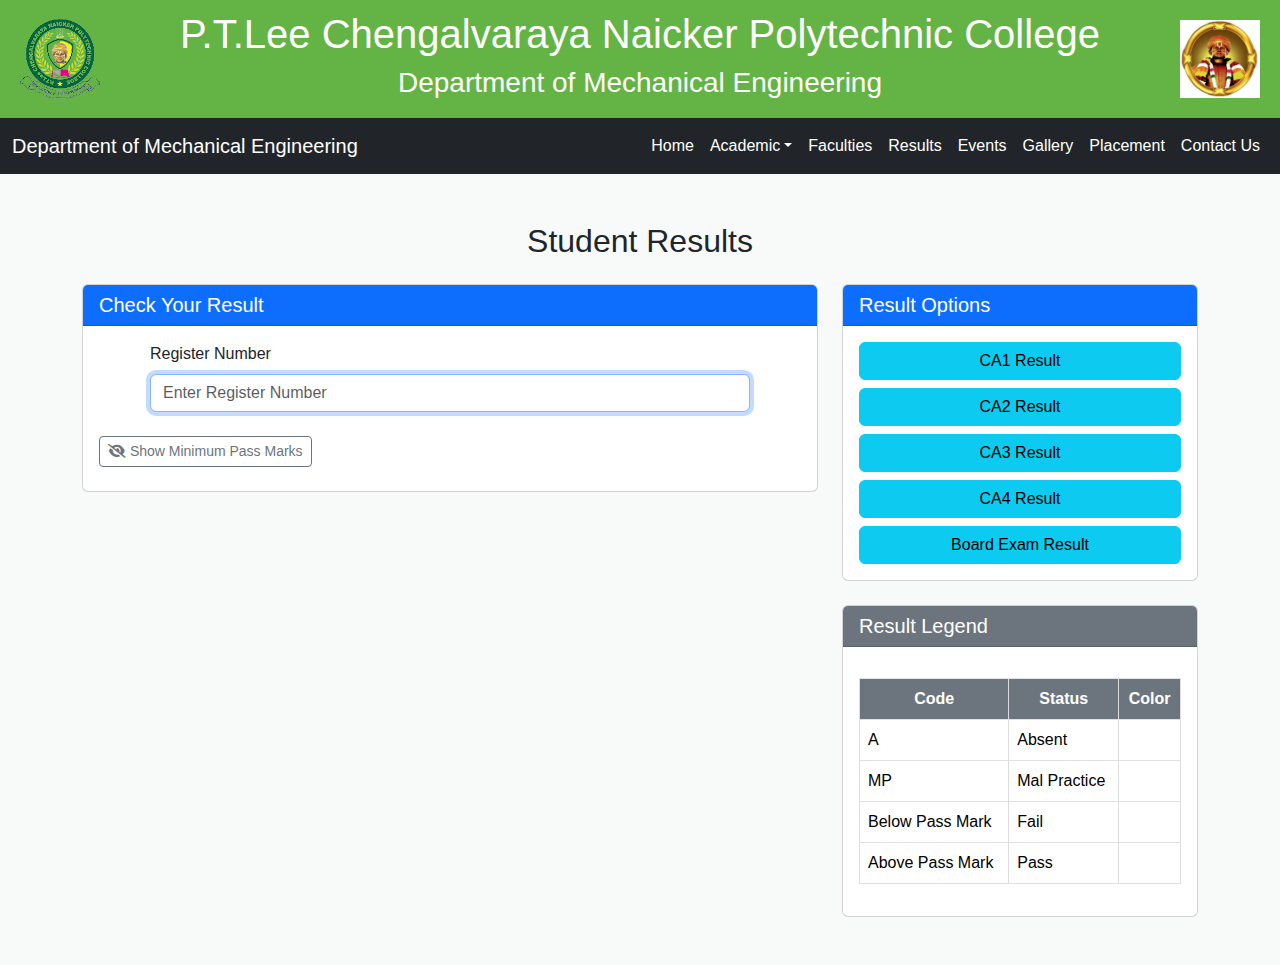
<file: results.html>
<!DOCTYPE html>
<html lang="en">
<head>
    <meta charset="UTF-8">
    <meta name="viewport" content="width=device-width, initial-scale=1.0">
    <title>Results - Department of Mechanical Engineering</title>
    <link rel="shortcut icon" href="/images/logo1.png" type="image/x-icon">
    <!-- Bootstrap & FontAwesome CDN -->
    <link href="https://cdn.jsdelivr.net/npm/bootstrap@5.1.0/dist/css/bootstrap.min.css" rel="stylesheet">
    <link rel="stylesheet" href="https://cdnjs.cloudflare.com/ajax/libs/font-awesome/6.0.0-beta3/css/all.min.css">
    <link rel="stylesheet" href="styles.css">
    <style>
      
        
        .spinner-border {
            display: none;
            width: 1.5rem;
            height: 1.5rem;
        }
        .loading .spinner-border {
            display: inline-block;
        }
        .loading .btn-text {
            display: none;
        }
        table {
            width: 100%;
            border-collapse: collapse;
            margin: 15px 0;
        }
        th {
            border: 1px solid #ddd;
            padding: 8px;
            text-align: center;
        }
        td {
            border: 1px solid #ddd;
            padding: 8px;
            text-align: left;
        }
        th {
            background-color: #f2f2f2;
        }
        .result-table th {
            background-color: #0d6efd;
            color: white;
        }
        .legend-table th {
            background-color: #6c757d;
            color: white;
        }
        .pass-mark-table th {
            background-color: #198754;
            color: white;
        }
        .fail {
            background-color: #ffcccc;
        }
        .pass {
            background-color: #ccffcc;
        }
        .absent {
            background-color: #ffffcc;
        }
        .malpractice {
            background-color: #ffccff;
        }
         #pass-mark-section {
            display: none;
        }
    </style>
</head>
<body>
    <!-- Header -->
   <header class="fadeIn">
    <div class="header-container d-flex justify-content-between align-items-center">
        <img src="/images/logo1.png" alt="Logo 1" class="logo">
        <div class="text-center">
            <h1>P.T.Lee Chengalvaraya Naicker Polytechnic College</h1>
            <h3>Department of Mechanical Engineering</h3>
        </div>
        <img src="/images/logo2.png" alt="Logo 2" class="logo">
    </div>
</header>

<!-- Navigation Bar -->
<nav class="navbar navbar-expand-lg navbar-dark bg-dark">
    <div class="container-fluid">
        <a class="navbar-brand" href="#">Department of Mechanical Engineering</a>
        <button class="navbar-toggler" type="button" data-bs-toggle="collapse" data-bs-target="#navbarNav" aria-controls="navbarNav" aria-expanded="false" aria-label="Toggle navigation">
            <span class="navbar-toggler-icon"></span>
        </button>
        <div class="collapse navbar-collapse" id="navbarNav">
            <ul class="navbar-nav ms-auto">
                <li class="nav-item"><a class="nav-link" href="index.html">Home</a></li>
                
                <li class="nav-item dropdown">
                    <a class="nav-link dropdown-toggle" href="#" id="navbarDropdownAcademic" role="button" data-bs-toggle="dropdown" aria-expanded="false">Academic</a>
                    <ul class="dropdown-menu" aria-labelledby="navbarDropdownAcademic">
                        <li><a class="dropdown-item" href="syllabus.html">Syllabus</a></li>
                        <li><a class="dropdown-item" href="https://tndotehub.in/qp/qp.php" target="_blank">Theory Question Bank</a></li>
                        <li><a class="dropdown-item" href="https://dte.tn.gov.in/-n-scheme-vi-th-semester-practical-question-bank-for-regular-courses-updated" target="_blank">Practical Question Bank</a></li>
                    </ul>
                </li>
                <li class="nav-item"><a class="nav-link" href="faculties.html">Faculties</a></li>
                <li class="nav-item"><a class="nav-link" href="results.html">Results</a></li>
                <li class="nav-item"><a class="nav-link" href="events.html">Events</a></li>
                <li class="nav-item"><a class="nav-link" href="gallery.html">Gallery</a></li>
                <li class="nav-item"><a class="nav-link" href="placement.html">Placement</a></li>
                <li class="nav-item"><a class="nav-link" href="contact.html">Contact Us</a></li>
            </ul>
        </div>
    </div>
</nav>

    <div class="container mt-5 mb-5">
        <h2 class="text-center mb-4">Student Results</h2>
        <div class="row">
            <!-- Left Section -->
            <div class="col-lg-8">
                <div class="card mb-4">
                    <div class="card-header bg-primary text-white">
                        <h5 class="mb-0">Check Your Result</h5>
                    </div>
                    <div class="card-body">
                        <form id="result-form">
                            <div class="mb-3">
                                <label for="register-number" class="form-label">Register Number</label>
                                <input type="text" class="form-control" id="register-number" name="register-number" 
                                       placeholder="Enter Register Number" required>
                            </div>
                        </form>

                        <div id="result-details" class="mt-4">
                            <!-- Results will be displayed here -->
                        </div>

                       <div class="mt-4">
    <button id="toggle-pass-marks" class="btn btn-sm btn-outline-secondary mb-2">
        <i class="fas fa-eye-slash"></i> Show Minimum Pass Marks
    </button>
    <div id="pass-marks-section" style="display: none;">
        <h5>Minimum Pass Marks</h5>
        <table class="table table-bordered pass-mark-table">
                                <thead>
                                    <tr>
                                        <th>Subject</th>
                                        <th>Subject Name</th>
                                        <th>CA1</th>
                                        <th>CA2</th>
                                        <th>CA3</th>
                                        <th>CA4</th>
                                    </tr>
                                </thead>
                                <tbody>
                                    <tr>
                                        <td>Subject 1</td>
                                        <td>Advanced Manufacturing Technology</td>
                                        <td>20</td>
                                        <td>20</td>
                                        <td>24</td>
                                        <td>40</td>
                                    </tr>
                                    <tr>
                                        <td>Subject 2</td>
                                        <td>Fluid Mechanics</td>
                                        <td>20</td>
                                        <td>20</td>
                                        <td>40</td>
                                        <td>40</td>
                                    </tr>
                                    <tr>
                                        <td>Subject 3</td>
                                        <td>Advanced Manufacturing Technology Practical</td>
                                        <td>20</td>
                                        <td>20</td>
                                        <td>40</td>
                                        <td>40</td>
                                    </tr>
                                    <tr>
                                        <td>Subject 4</td>
                                        <td>Sensors and Actuators</td>
                                        <td>24</td>
                                        <td>24</td>
                                        <td>40</td>
                                        <td>40</td>
                                    </tr>
                                    <tr>
                                        <td>Subject 5</td>
                                        <td>Heat Power Engineering</td>
                                        <td>24</td>
                                        <td>24</td>
                                        <td>40</td>
                                        <td>40</td>
                                    </tr>
                                    <tr>
                                        <td>Subject 6</td>
                                        <td>Metrology and Measurement</td>
                                        <td>24</td>
                                        <td>24</td>
                                        <td>40</td>
                                        <td>40</td>
                                    </tr>
                                </tbody>
                            </table>
                        </div>
                       </div>
                    </div>
                </div>
            </div>

            <!-- Right Section -->
            <div class="col-lg-4">
                <div class="card mb-4">
                    <div class="card-header bg-primary text-white">
                        <h5 class="mb-0">Result Options</h5>
                    </div>
                    <div class="card-body">
                        <div class="d-grid gap-2">
                            <button class="btn btn-info position-relative" onclick="fetchResultFor('CA1')">
                                <span class="btn-text">CA1 Result</span>
                                <span class="spinner-border spinner-border-sm"></span>
                            </button>
                            <button class="btn btn-info position-relative" onclick="fetchResultFor('CA2')">
                                <span class="btn-text">CA2 Result</span>
                                <span class="spinner-border spinner-border-sm"></span>
                            </button>
                            <button class="btn btn-info position-relative" onclick="fetchResultFor('CA3')">
                                <span class="btn-text">CA3 Result</span>
                                <span class="spinner-border spinner-border-sm"></span>
                            </button>
                            <button class="btn btn-info position-relative" onclick="fetchResultFor('CA4')">
                                <span class="btn-text">CA4 Result</span>
                                <span class="spinner-border spinner-border-sm"></span>
                            </button>
                            <a href="https://dte.tn.gov.in/diploma-results" class="btn btn-info" target="_blank">
                                Board Exam Result
                            </a>
                        </div>
                    </div>
                </div>

                <div class="card">
                    <div class="card-header bg-secondary text-white">
                        <h5 class="mb-0">Result Legend</h5>
                    </div>
                    <div class="card-body">
                        <table class="table table-bordered legend-table">
                            <thead>
                                <tr>
                                    <th>Code</th>
                                    <th>Status</th>
                                    <th>Color</th>
                                </tr>
                            </thead>
                            <tbody>
                                <tr>
                                    <td>A</td>
                                    <td>Absent</td>
                                    <td class="absent"></td>
                                </tr>
                                <tr>
                                    <td>MP</td>
                                    <td>Mal Practice</td>
                                    <td class="malpractice"></td>
                                </tr>
                                <tr class="fail">
                                    <td>Below Pass Mark</td>
                                    <td>Fail</td>
                                    <td class="fail"></td>
                                </tr>
                                <tr class="pass">
                                    <td>Above Pass Mark</td>
                                    <td>Pass</td>
                                    <td class="pass"></td>
                                </tr>
                            </tbody>
                        </table>
                    </div>
                </div>
            </div>
        </div>
    </div>

    <!-- Footer (same as before) -->
    <!-- ... -->

    <script>
        // Minimum pass marks for each subject and CA test
        const passMarks = {
            "Subject 1": { CA1: 20, CA2: 20, CA3: 24, CA4: 40 },
            "Subject 2": { CA1: 20, CA2: 20, CA3: 40, CA4: 40 },
            "Subject 3": { CA1: 20, CA2: 20, CA3: 40, CA4: 40 },
            "Subject 4": { CA1: 24, CA2: 24, CA3: 40, CA4: 40 },
            "Subject 5": { CA1: 24, CA2: 24, CA3: 40, CA4: 40 },
            "Subject 6": { CA1: 24, CA2: 24, CA3: 40, CA4: 40 }
        };

        const resultCache = {};
        let currentRegisterNumber = '';
        let currentCAType = '';

        function setLoading(button, isLoading) {
            const buttons = document.querySelectorAll('.card-body .btn:not([href])');
            buttons.forEach(btn => {
                if (isLoading && btn === button) {
                    btn.classList.add('loading');
                    btn.disabled = true;
                } else {
                    btn.classList.remove('loading');
                    btn.disabled = false;
                }
            });
        }
                document.addEventListener('DOMContentLoaded', function() {
            const toggleBtn = document.getElementById('toggle-pass-marks');
            const passMarksSection = document.getElementById('pass-marks-section');
            
            toggleBtn.addEventListener('click', function() {
                if (passMarksSection.style.display === 'none') {
                    passMarksSection.style.display = 'block';
                    toggleBtn.innerHTML = '<i class="fas fa-eye"></i> Hide Minimum Pass Marks';
                } else {
                    passMarksSection.style.display = 'none';
                    toggleBtn.innerHTML = '<i class="fas fa-eye-slash"></i> Show Minimum Pass Marks';
                }
            });
        });

        async function fetchResultFor(caType) {
            currentRegisterNumber = document.getElementById('register-number').value.trim();
            currentCAType = caType;
            
            if (!currentRegisterNumber) {
                alert("Please enter a register number");
                return;
            }

            const cacheKey = `${currentRegisterNumber}_${caType}`;
            
            if (resultCache[cacheKey]) {
                displayResult(resultCache[cacheKey], caType);
                return;
            }

            const button = event.target.closest('button');
            setLoading(button, true);

            document.getElementById('result-details').innerHTML = `
                <div class="text-center py-4">
                    <div class="spinner-border text-primary" role="status">
                        <span class="visually-hidden">Loading...</span>
                    </div>
                    <p class="mt-2">Fetching ${caType} results...</p>
                </div>
            `;

            try {
                const apiUrl = 'https://script.google.com/macros/s/AKfycbyF_bZm4qQIDFSiW_4qRXRbtPywN7tO9OYbCRsRkhoeZ2gK__MxKnU4qr7r2vgxj4w_vw/exec';
                const timestamp = new Date().getTime();
                const url = `${apiUrl}?registerNumber=${currentRegisterNumber}&caType=${caType}&_=${timestamp}`;
                
                const response = await fetch(url);
                
                if (!response.ok) throw new Error(`HTTP error! status: ${response.status}`);
                
                const data = await response.json();
                if (data.error) throw new Error(data.error);
                
                resultCache[cacheKey] = data;
                displayResult(data, caType);
                
            } catch (error) {
                document.getElementById('result-details').innerHTML = `
                    <div class="alert alert-danger">
                        Error fetching result: ${error.message}
                    </div>
                `;
                console.error('Error:', error);
            } finally {
                setLoading(button, false);
            }
        }

        function displayResult(data, caType) {
            let resultHTML = `
                <div class="result-container">
                    <h4>${caType} Result for ${currentRegisterNumber}</h4>
                    <div class="table-responsive">
                        <table class="table table-bordered result-table">
                            <thead>
                                <tr>
                                    <th>Subject</th>
                                    <th>Marks</th>
                                    <th>Status</th>
                                    <th>Pass Mark</th>
                                </tr>
                            </thead>
                            <tbody>
            `;
            
            for (const subject in data) {
                const marks = data[subject];
                const minPass = passMarks[subject] ? passMarks[subject][caType] : 0;
                let status = '';
                let rowClass = '';
                
                if (marks === 'A') {
                    status = 'Absent';
                    rowClass = 'absent';
                } else if (marks === 'MP') {
                    status = 'Mal Practice';
                    rowClass = 'malpractice';
                } else {
                    const numericMarks = parseInt(marks);
                    if (numericMarks >= minPass) {
                        status = 'Pass';
                        rowClass = 'pass';
                    } else {
                        status = 'Fail';
                        rowClass = 'fail';
                    }
                }
                
                resultHTML += `
                    <tr class="${rowClass}">
                        <td>${subject}</td>
                        <td>${marks}</td>
                        <td>${status}</td>
                        <td>${minPass}</td>
                    </tr>
                `;
            }
            
            resultHTML += `
                            </tbody>
                        </table>
                    </div>
                    <p class="text-muted small">Last updated: ${new Date().toLocaleString()}</p>
                </div>
            `;
            
            document.getElementById('result-details').innerHTML = resultHTML;
        }

        document.addEventListener('DOMContentLoaded', function() {
            document.getElementById('register-number').focus();
        });
    </script>
</body>
</html>
</file>
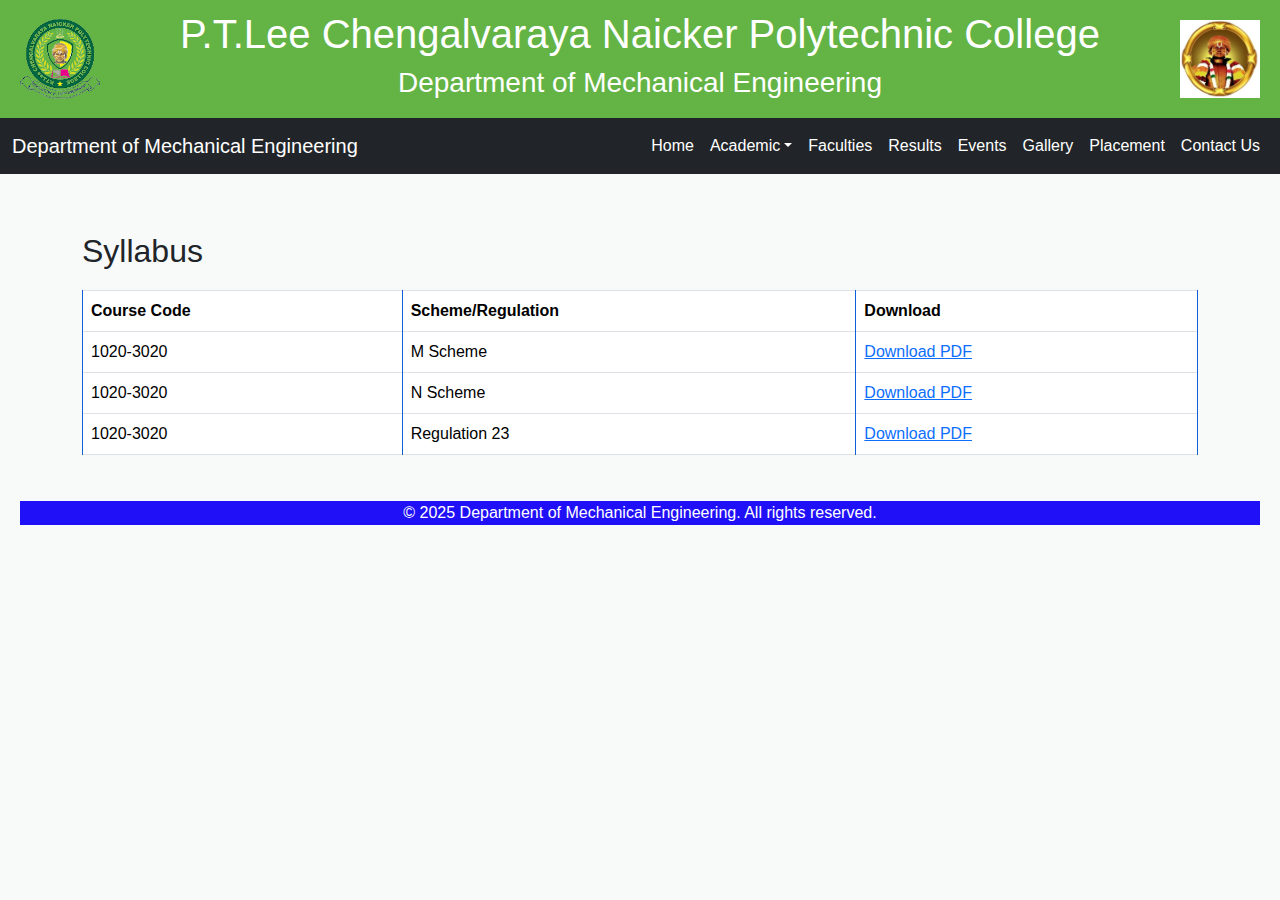
<file: syllabus.html>
<!DOCTYPE html>
<html lang="en">
<head>
    <meta charset="UTF-8">
    <meta name="viewport" content="width=device-width, initial-scale=1.0">
    <title>Syllabus - Department of Mechanical Engineering</title>
    <link rel="shortcut icon" href="images/logo1.png" type="image/x-icon">
    <!-- Bootstrap & FontAwesome CDN -->
    <link href="https://cdn.jsdelivr.net/npm/bootstrap@5.1.0/dist/css/bootstrap.min.css" rel="stylesheet">
    <link rel="stylesheet" href="styles.css">
</head>
<body>
   <!-- Header -->
   <header class="fadeIn">
    <div class="header-container d-flex justify-content-between align-items-center">
        <img src="images/logo1.png" alt="Logo 1" class="logo">
        <div class="text-center">
            <h1>P.T.Lee Chengalvaraya Naicker Polytechnic College</h1>
            <h3>Department of Mechanical Engineering</h3>
        </div>
        <img src="images/logo2.png" alt="Logo 2" class="logo">
    </div>
</header>

<!-- Navigation Bar -->
<nav class="navbar navbar-expand-lg navbar-dark bg-dark">
    <div class="container-fluid">
        <a class="navbar-brand" href="#">Department of Mechanical Engineering</a>
        <button class="navbar-toggler" type="button" data-bs-toggle="collapse" data-bs-target="#navbarNav" aria-controls="navbarNav" aria-expanded="false" aria-label="Toggle navigation">
            <span class="navbar-toggler-icon"></span>
        </button>
        <div class="collapse navbar-collapse" id="navbarNav">
            <ul class="navbar-nav ms-auto">
                <li class="nav-item"><a class="nav-link" href="index.html">Home</a></li>
               
                <li class="nav-item dropdown">
                    <a class="nav-link dropdown-toggle" href="#" id="navbarDropdownAcademic" role="button" data-bs-toggle="dropdown" aria-expanded="false">Academic</a>
                    <ul class="dropdown-menu" aria-labelledby="navbarDropdownAcademic">
                        <li><a class="dropdown-item" href="syllabus.html">Syllabus</a></li>
                        <li><a class="dropdown-item" href="https://tndotehub.in/qp/qp.php" target="_blank">Theory Question Bank</a></li>
                        <li><a class="dropdown-item" href="https://dte.tn.gov.in/-n-scheme-vi-th-semester-practical-question-bank-for-regular-courses-updated" target="_blank">Practical Question Bank</a></li>
                    </ul>
                </li>
                <li class="nav-item"><a class="nav-link" href="faculties.html">Faculties</a></li>
                <li class="nav-item"><a class="nav-link" href="results.html">Results</a></li>
                <li class="nav-item"><a class="nav-link" href="events.html">Events</a></li>
                <li class="nav-item"><a class="nav-link" href="gallery.html">Gallery</a></li>
                <li class="nav-item"><a class="nav-link" href="placement.html">Placement</a></li>
                <li class="nav-item"><a class="nav-link" href="contact.html">Contact Us</a></li>
            </ul>
        </div>
    </div>
</nav>

    <main class="container mt-5">
        <h2>Syllabus</h2>
        <table class="table table-bordered">
            <thead style="background-color: blue;">
                <tr>
                    <th>Course Code</th>
                    <th>Scheme/Regulation</th>
                    <th>Download</th>
                </tr>
            </thead>
            <tbody>
                <tr>
                    <td>1020-3020</td>
                    <td>M Scheme</td>
                    <td><a href="pdf/1020 Mech M-scheme syllabus.pdf" target="_blank">Download PDF</a></td>
                </tr>
                <tr>
                    <td>1020-3020</td>
                    <td>N Scheme</td>
                    <td><a href="pdf/1020 Mech N-scheme syllabus.pdf" target="_blank">Download PDF</a></td>
                </tr>
                <tr>
                    <td>1020-3020</td>
                    <td>Regulation 23</td>
                    <td><a href="pdf/1020 Mech R23 syllabus.pdf" target="_blank">Download PDF</a></td>
                </tr>
            </tbody>
        </table>
    </main>

    <!-- Footer Section -->
    <footer>
        <p>&copy; 2025 Department of Mechanical Engineering. All rights reserved.</p>
    </footer>

    <!-- External JS for Bootstrap -->
    <script src="https://cdn.jsdelivr.net/npm/bootstrap@5.1.0/dist/js/bootstrap.bundle.min.js"></script>
</body>
</html>
</file>
<file: styles.css>
/* General Body Styling */
body {
    font-family: Arial, sans-serif;
    background-color: #f8fafa;
    margin: 0;
    padding: 0;
}

/* Header */
header {
    background-color: #64b445;
    color: white;
    padding: 10px 0;
}

header .logo {
    width: 80px;
    height: auto;
}

header .header-container {
    display: flex;
    justify-content: space-between;
    align-items: center;
    padding: 0 20px;
}

nav {
    background-color: #065ab9;
    padding: 10px;
}

nav .navbar-nav .nav-link {
    color: white;
}

footer {
    background-color: #2010f7;
    color: white;
    text-align: center;
    margin: 20px;
    padding: 0px;
}

main {
    padding: 10px 0px;
}

/* For Animations */
.fadeIn {
    animation: fadeIn 2s ease-in;
}

/* Table Styling for Faculties */
table {
    width: 100%;
    margin-top: 20px;
    border-collapse: collapse;
}

table, th, td {
    border: 1px solid #0d5fda;
}

th, td {
    padding: 12px;
    text-align: left;
}

th {
    background-color: #343a40;
    color: white;
}

tr:hover {
    background-color: #15c5e4;
}

/* Contact Form */
form {
    max-width: 600px;
    margin: 0 auto;
}

/* Flash News Section */
#flash-news {
    display: flex;
    position: relative;
    align-items: center;
    justify-content: flex-start;
    background-color: #c8f015;
    padding: 0px;
    width: 100%;
    
}

.flash-news-container {
    display: flex;
    align-items: center;
    width: 100%;
    position: relative;
    overflow: hidden; /* Hide any overflowed text */
    white-space: nowrap; /* Ensures the text is on a single line */
}

.flash-news-heading {
    position: absolute;
    left: 0;
    background-color: #f8101c;
    color: white;
    padding: 10px 10px;
    z-index: 1;
    font-size: 1.5em;
}

/* Pause animation when hover */
#flash-news:hover .flash-news-content {
    animation-play-state: paused; /* Pause the scroll when mouse is over the section */
}

.flash-news-content {
    padding-left: 160px; /* Ensure enough space for the fixed heading */
    font-size: 1.2em;
    animation: scrollNews 15s linear infinite;
}

/* Animation for News to Scroll */
@keyframes scrollNews {
    0% {
        transform: translateX(100%);
    }
    100% {
        transform: translateX(-100%);
    }
}

.slides img {
    width: 100%;
    height: 300px;
    display: none;
}

.institution-vision, .department-vision {
    padding: 20px;
    margin: 20px 0;
}


/* Gallery Section Styling */
#gallery {
    display: flex;
    flex-wrap: wrap;
    gap: 20px;
    justify-content: center;
}

.gallery-item {
    width: 300px;
    height: 200px;
    overflow: hidden;
    position: relative;
}

.gallery-item img {
    width: 100%;
    height: 100%;
    object-fit: cover;
}
</file>
